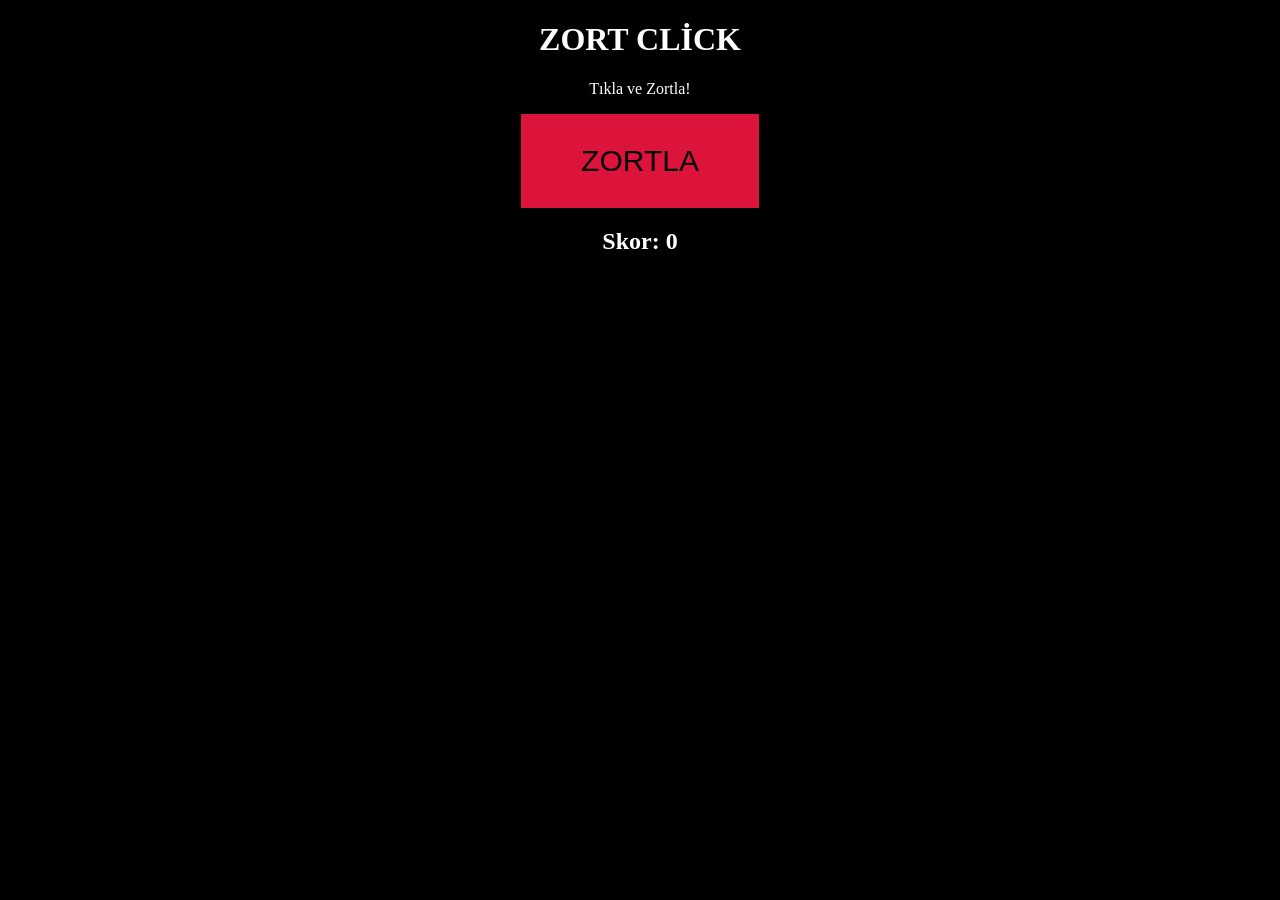
<file: oyun1.html>
<!DOCTYPE html>
<html>
<head>
<meta charset="UTF-8">
<title>Zort Click</title>
<link rel="stylesheet" href="oyun.css">
</head>
<body>

<h1>ZORT CLİCK</h1>
<p>Tıkla ve Zortla!</p>

<button onclick="puan()">ZORTLA</button>
<h2 id="skor">Skor: 0</h2>

<script src="oyun.js"></script>
</body>
</html>
</file>
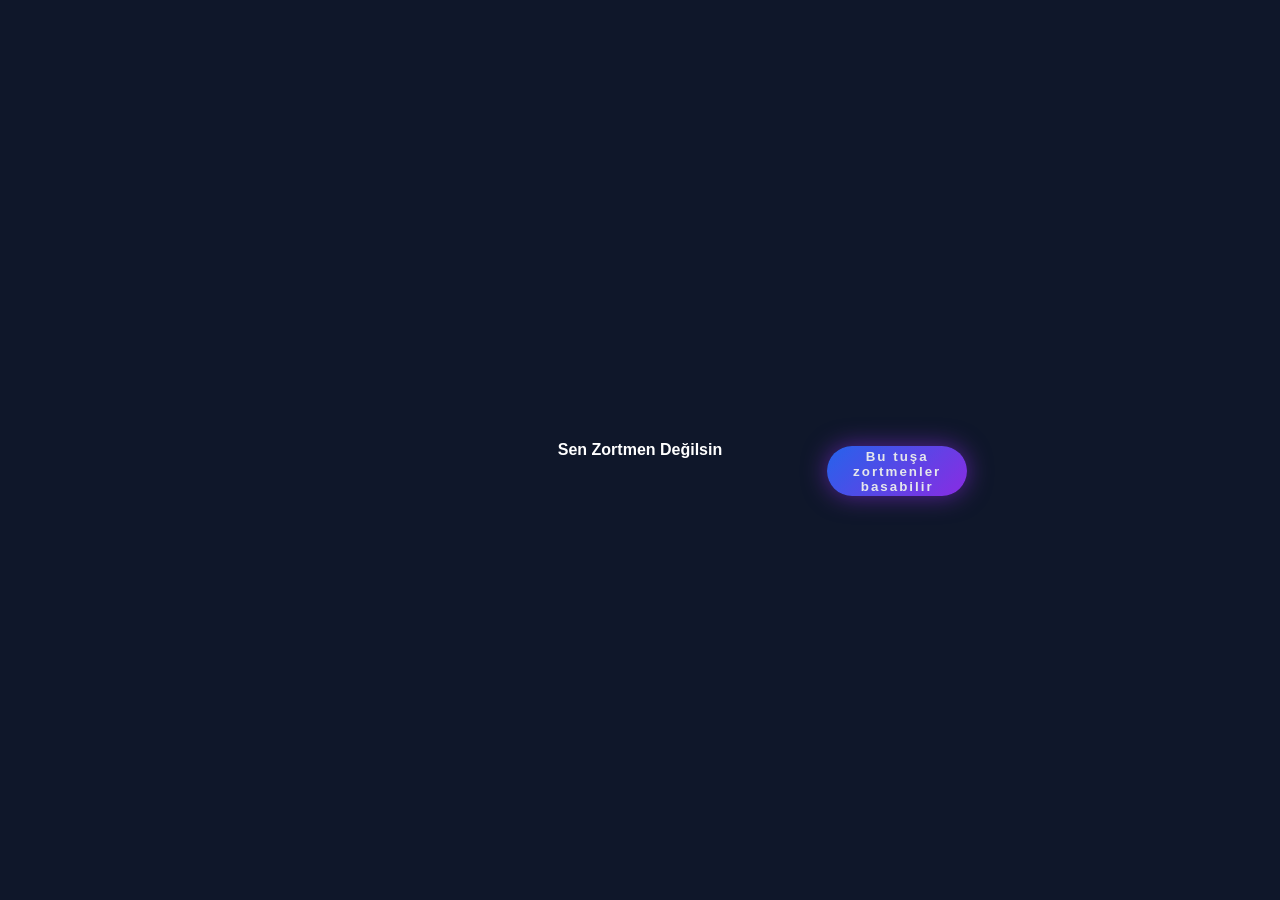
<file: oyun2.html>
<!DOCTYPE html>
<html lang="tr">
<head>
<meta charset="UTF-8">
<title>Zort Dogde</title>
<style>
  body{
    margin:0;
    height:100vh;
    background:#0F172A;
    display:flex;
    align-items:center;
    justify-content:center;
    overflow:hidden;
    font-family:Arial,sans-serif;
  }
  #btn{
    position:absolute;
    width:140px;height:50px;
    border:none;border-radius:999px;
    color:#E5E7EB;font-weight:900;letter-spacing:2px;
    background:linear-gradient(135deg,#2563EB,#8A2BE2);
    cursor:pointer;
    box-shadow:0 0 25px rgba(138,43,226,.6);
    transition:transform .12s;
  }
  #btn:hover{ transform:scale(1.08); }
  .boom{
    position:absolute;
    font-size:24px;
    animation:boom .6s ease-out forwards;
    pointer-events:none;
  }
  @keyframes boom{
    to{ transform:translate(var(--x),var(--y)) scale(0); opacity:0; }
  }
  b {
    color: white;
  }
</style>
</head>
<body>
<b>Sen Zortmen Değilsin</b>
<button id="btn">Bu tuşa zortmenler basabilir</button>

<script>
const btn = document.getElementById("btn");

// rastgele konuma kaç
function runAway(){
  const pad = 20;
  const x = Math.random()*(innerWidth - btn.offsetWidth - pad*2) + pad;
  const y = Math.random()*(innerHeight - btn.offsetHeight - pad*2) + pad;
  btn.style.left = x+"px";
  btn.style.top  = y+"px";
}

// fare yaklaşınca KAÇ
document.addEventListener("mousemove", e=>{
  const r = btn.getBoundingClientRect();
  const dx = e.clientX - (r.left + r.width/2);
  const dy = e.clientY - (r.top  + r.height/2);
  const dist = Math.hypot(dx,dy);
  if(dist < 120) runAway();
});

// YAKALARSAN 💥
btn.addEventListener("click", ()=>{
  btn.innerText = "BOOM!";
  for(let i=0;i<24;i++){
    const s=document.createElement("span");
    s.className="boom";
    s.textContent="💥";
    s.style.left = btn.offsetLeft + btn.offsetWidth/2 + "px";
    s.style.top  = btn.offsetTop  + btn.offsetHeight/2 + "px";
    s.style.setProperty("--x",(Math.random()*300-150)+"px");
    s.style.setProperty("--y",(Math.random()*300-150)+"px");
    document.body.appendChild(s);
    setTimeout(()=>s.remove(),600);
  }
  setTimeout(()=>{ btn.innerText="BAS"; runAway(); },700);
});

// ilk konum
runAway();
</script>
</body>
</html>
</file>
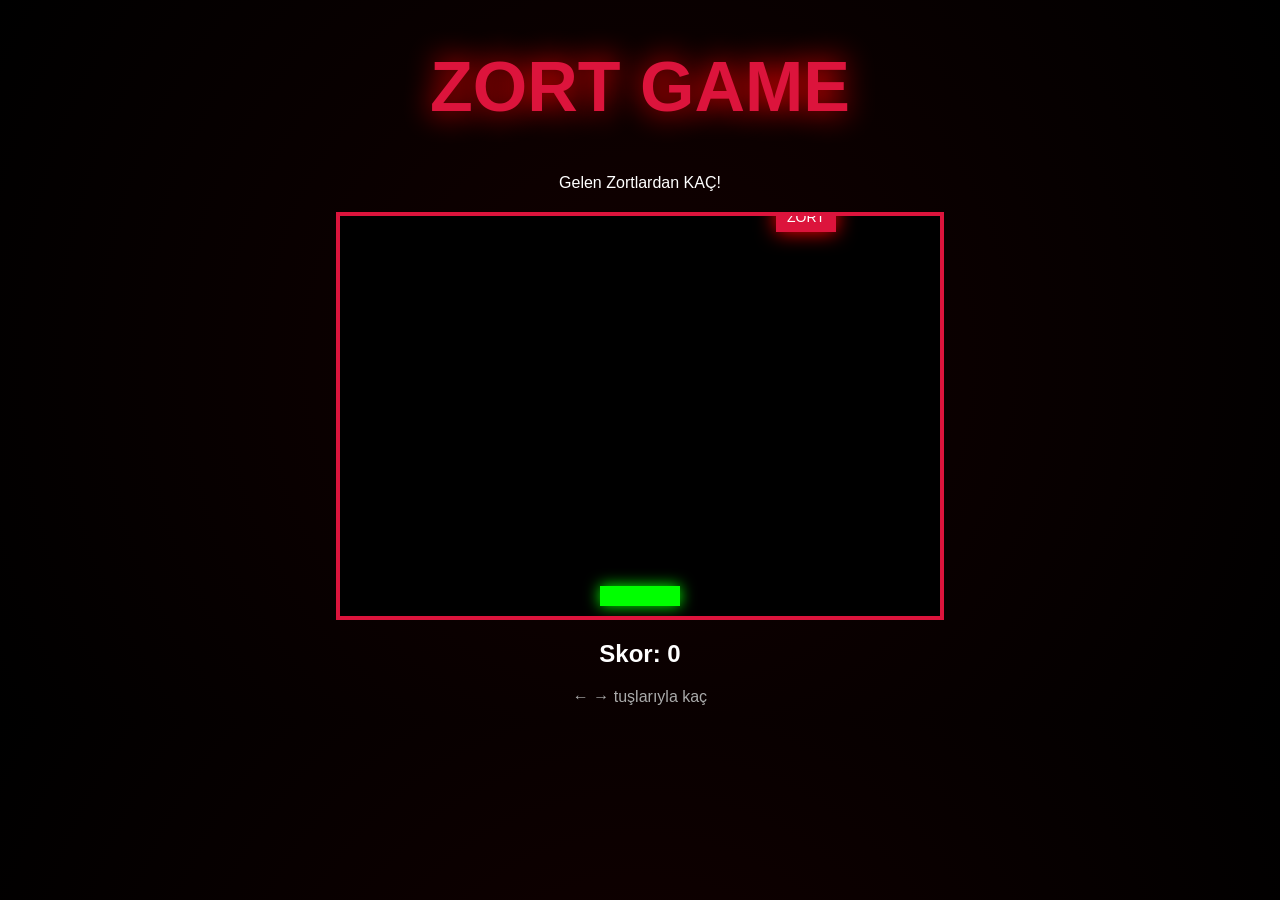
<file: oyun3.html>
<!DOCTYPE html>
<html lang="tr">
<head>
<meta charset="UTF-8">
<title>Zort Game</title>
<style>
body {
  background: radial-gradient(circle, #120000, #000);
  color: white;
  text-align: center;
  font-family: Impact, Arial;
  overflow: hidden;
}

h1 {
  font-size: 70px;
  color: crimson;
  text-shadow: 0 0 30px red;
}

#game {
  position: relative;
  margin: 20px auto;
  width: 600px;
  height: 400px;
  border: 4px solid crimson;
  background: black;
  overflow: hidden;
}

/* OYUNCU */
#player {
  position: absolute;
  bottom: 10px;
  left: 260px;
  width: 80px;
  height: 20px;
  background: lime;
  box-shadow: 0 0 15px lime;
}

/* ZORTLAR */
.zort {
  position: absolute;
  top: -40px;
  width: 60px;
  height: 30px;
  background: crimson;
  color: white;
  font-size: 14px;
  display: flex;
  align-items: center;
  justify-content: center;
  box-shadow: 0 0 20px red;
}

.info {
  color: #aaa;
}

</style>
</head>
<body>

<h1>ZORT GAME</h1>
<p>Gelen Zortlardan KAÇ!</p>

<div id="game">
  <div id="player"></div>
</div>

<h2 id="score">Skor: 0</h2>
<p class="info">← → tuşlarıyla kaç</p>

<script>const game = document.getElementById("game");
const player = document.getElementById("player");
const scoreText = document.getElementById("score");

let playerX = 260;
let score = 0;
let speed = 2;
let gameOver = false;

/* OYUNCU HAREKET */
document.addEventListener("keydown", e => {
  if (e.key === "ArrowLeft" && playerX > 0) {
    playerX -= 20;
  }
  if (e.key === "ArrowRight" && playerX < 520) {
    playerX += 20;
  }
  player.style.left = playerX + "px";
});

/* ZORT ÜRET */
function spawnZort() {
  if (gameOver) return;

  const z = document.createElement("div");
  z.className = "zort";
  z.innerText = "ZORT";
  z.style.left = Math.random() * 540 + "px";
  game.appendChild(z);

  let y = -40;

  const fall = setInterval(() => {
    if (gameOver) {
      clearInterval(fall);
      z.remove();
      return;
    }

    y += speed;
    z.style.top = y + "px";

    /* ÇARPIŞMA */
    if (
      y > 340 &&
      parseInt(z.style.left) < playerX + 80 &&
      parseInt(z.style.left) + 60 > playerX
    ) {
      gameOver = true;
      alert("💀 ZORTLANDIN!\nSkor: " + score);
      location.reload();
    }

    /* YERİ GEÇTİ */
    if (y > 400) {
      clearInterval(fall);
      z.remove();
      score++;
      scoreText.innerText = "Skor: " + score;

      if (score % 5 === 0) speed++; // zorlaşma
    }
  }, 16);
}

/* OYUN DÖNGÜ */
setInterval(spawnZort, 1000);
</script>
</body>
</html>
</file>
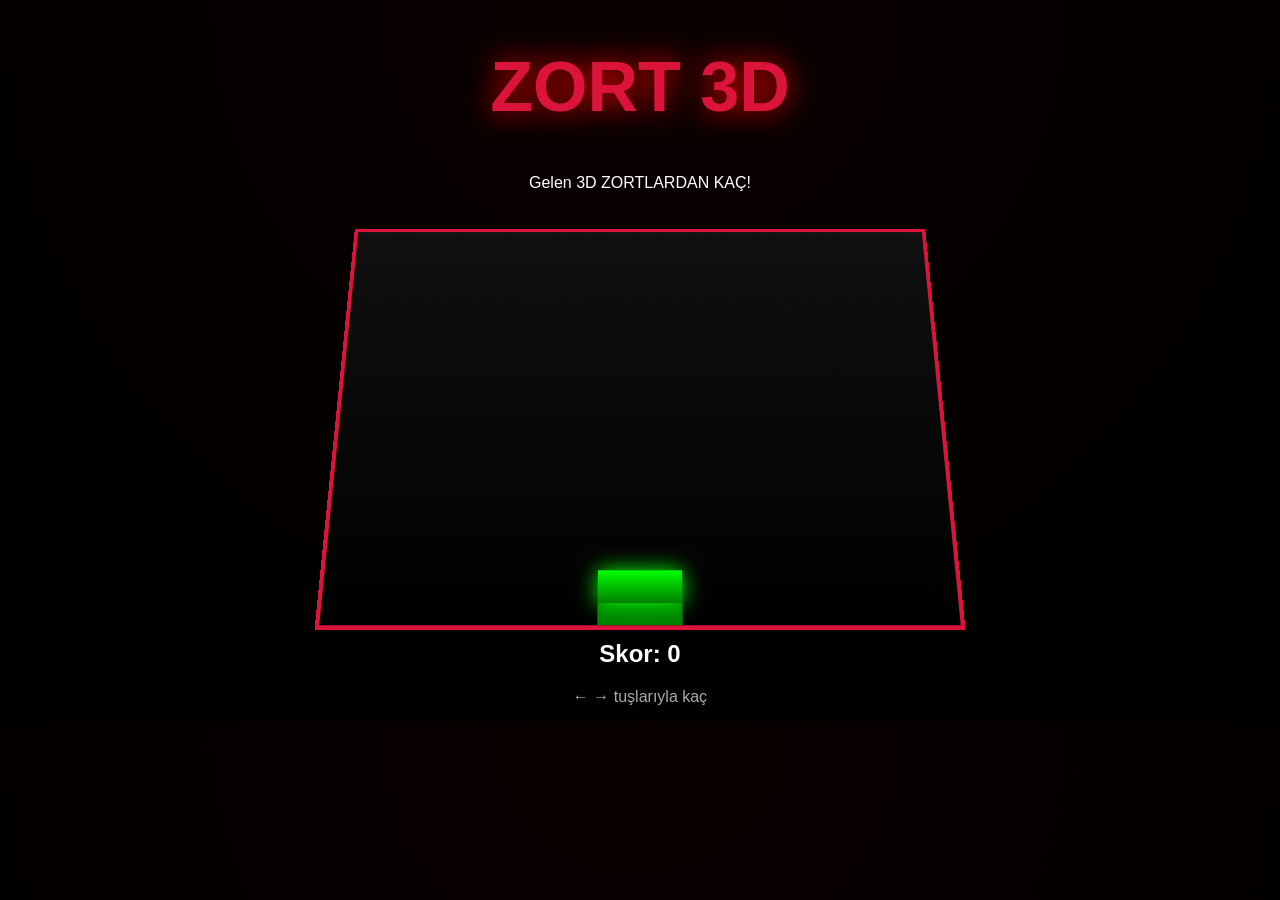
<file: oyun4.html>
<!DOCTYPE html>
<html lang="tr">
<head>
<meta charset="UTF-8">
<title>ZORT 3D</title>
<style>
body {
  background: radial-gradient(circle at top, #0a0000, #000);
  color: white;
  text-align: center;
  font-family: Impact, Arial;
  overflow: hidden;
  perspective: 800px; /* 3D hissin anahtarı */
}

h1 {
  font-size: 70px;
  color: crimson;
  text-shadow: 0 0 30px red;
}

#scene {
  position: relative;
  margin: 20px auto;
  width: 600px;
  height: 400px;
  background: linear-gradient(#111, #000);
  border: 4px solid crimson;
  transform-style: preserve-3d;
  transform: rotateX(15deg);
  overflow: hidden;
}

/* OYUNCU (3D BLOK) */
#player {
  position: absolute;
  bottom: 20px;
  left: 260px;
  width: 80px;
  height: 30px;
  background: linear-gradient(lime, green);
  transform: translateZ(40px);
  box-shadow:
    0 0 20px lime,
    0 20px 0 green;
}

/* 3D ZORT */
.zort {
  position: absolute;
  top: -60px;
  width: 60px;
  height: 40px;
  background: linear-gradient(crimson, darkred);
  color: white;
  display: flex;
  align-items: center;
  justify-content: center;
  transform-style: preserve-3d;
  box-shadow:
    0 0 20px red,
    0 30px 0 darkred;
}

.info {
  color: #aaa;
}

</style>
</head>
<body>

<h1>ZORT 3D</h1>
<p>Gelen 3D ZORTLARDAN KAÇ!</p>

<div id="scene">
  <div id="player"></div>
</div>

<h2 id="score">Skor: 0</h2>
<p class="info">← → tuşlarıyla kaç</p>

<script>const scene = document.getElementById("scene");
const player = document.getElementById("player");
const scoreText = document.getElementById("score");

let playerX = 260;
let score = 0;
let speed = 1.5;
let gameOver = false;

/* OYUNCU HAREKET */
document.addEventListener("keydown", e => {
  if (e.key === "ArrowLeft" && playerX > 0) {
    playerX -= 20;
  }
  if (e.key === "ArrowRight" && playerX < 520) {
    playerX += 20;
  }
  player.style.left = playerX + "px";
});

/* ZORT OLUŞTUR */
function spawnZort() {
  if (gameOver) return;

  const z = document.createElement("div");
  z.className = "zort";
  z.innerText = "ZORT";

  const x = Math.random() * 520;
  z.style.left = x + "px";

  /* UZAKTAN GELİYOR GİBİ */
  let y = -60;
  let zDepth = -200;

  scene.appendChild(z);

  const fall = setInterval(() => {
    if (gameOver) {
      clearInterval(fall);
      z.remove();
      return;
    }

    y += speed;
    zDepth += 5;

    z.style.top = y + "px";
    z.style.transform = `translateZ(${zDepth}px)`;

    /* ÇARPIŞMA */
    if (
      y > 300 &&
      x < playerX + 80 &&
      x + 60 > playerX
    ) {
      gameOver = true;
      alert("💀 3D ZORTLANDIN!\nSkor: " + score);
      location.reload();
    }

    /* GEÇTİ */
    if (y > 420) {
      clearInterval(fall);
      z.remove();
      score++;
      scoreText.innerText = "Skor: " + score;

      if (score % 5 === 0) speed += 0.5;
    }
  }, 16);
}

/* OYUN DÖNGÜ */
setInterval(spawnZort, 1200);
</script>
</body>
</html>
</file>
<file: oyun.css>
body {
  background: black;
  color: white;
  text-align: center;
  font-family: Impact;
}

button {
  padding: 30px 60px;
  font-size: 30px;
  background: crimson;
  border: none;
  cursor: pointer;
}
</file>
